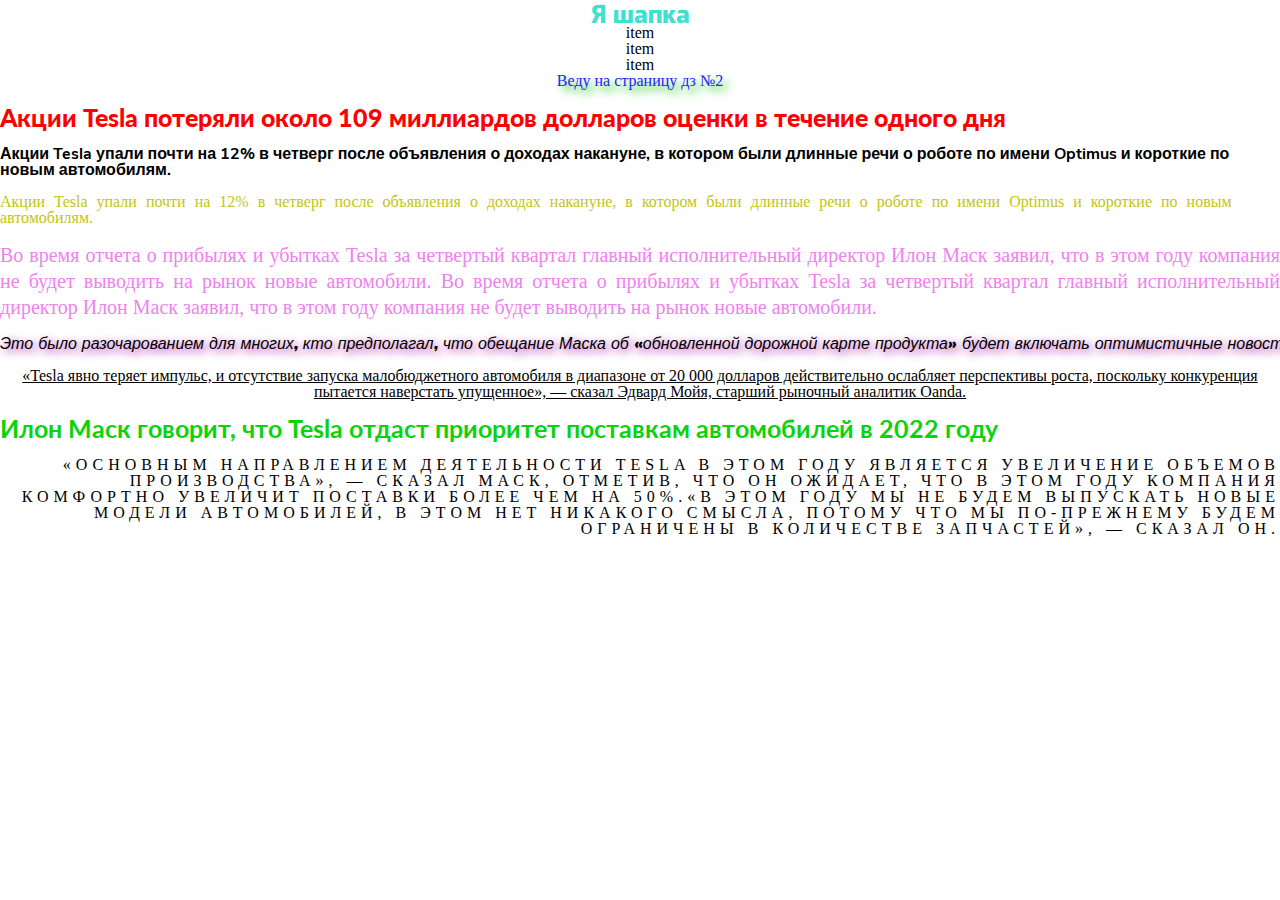
<file: index.html>
<!DOCTYPE html>
<html lang="ru">

<head>
	<meta charset="UTF-8">
	<meta http-equiv="X-UA-Compatible" content="IE=edge">
	<meta name="viewport" content="width=device-width, initial-scale=1.0">
	<link rel="stylesheet" href="css/style.css">
	<link href="https://fonts.googleapis.com/css?family=Lato:regular,italic,700,700italic,900,900italic"
		rel="stylesheet" />
	<title>Дз</title>
</head>

<body>
	<header class="header">
		<h2 class="title-head">Я шапка</h2>
		<nav class="menu">
			<ul class="list">
				<li><a href="#" class="link">item</a></li>
				<li><a href="#" class="link">item</a></li>
				<li><a href="#" class="link">item</a></li>
				<li><a href="design.html" class="link-go">Веду на страницу дз №2</a></li>
			</ul>
		</nav>
	</header>
	<br>
	<main class="main">
		<div class="first-article">
			<h1 class="main-title">Акции Tesla потеряли около 109 миллиардов долларов оценки в течение одного дня</h1>
			<br>
			<p class="bold">Акции Tesla упали почти на 12% в четверг после объявления о доходах накануне, в котором были
				длинные речи о роботе по имени Optimus и короткие по новым автомобилям.</p>
			<br>
			<p class="wordspacing">Акции Tesla упали почти на 12% в четверг после объявления о доходах накануне, в котором
				были длинные речи о роботе по имени Optimus и короткие по новым автомобилям.</p>
			<br>
			<p class="lineheight">Во время отчета о прибылях и убытках Tesla за четвертый квартал главный исполнительный
				директор Илон Маск заявил, что в этом году компания не будет выводить на рынок новые автомобили.
				Во время отчета о прибылях и убытках Tesla за четвертый квартал главный исполнительный
				директор Илон Маск заявил, что в этом году компания не будет выводить на рынок новые автомобили.
			</p>
			<br>
			<p class="shadow">Это было разочарованием для многих, кто предполагал, что обещание Маска об «обновленной
				дорожной карте продукта» будет включать оптимистичные новости о Cybertruck, грузовике Semi и планах на
				будущие о более дешевых моделях.</p>
			<br>
			<p class="text-center">«Tesla явно теряет импульс, и отсутствие запуска малобюджетного автомобиля в диапазоне
				от 20 000 долларов действительно ослабляет перспективы роста, поскольку конкуренция пытается наверстать
				упущенное», — сказал Эдвард Мойя, старший рыночный аналитик Oanda.</p>
		</div>
		<br>
		<div class="second-article">
			<h2 class="main-title-second-article">Илон Маск говорит, что Tesla отдаст приоритет поставкам автомобилей в
				2022 году</h2>
			<br>
			<p class="text-right">«Основным направлением деятельности Tesla в этом году является увеличение объемов
				производства», — сказал Маск, отметив, что он ожидает, что в этом году компания комфортно увеличит поставки
				более чем на 50%.«В этом году мы не будем выпускать новые модели автомобилей, в этом нет никакого смысла,
				потому что мы по-прежнему будем ограничены в количестве запчастей», — сказал он.</p>
		</div>
	</main>
</body>

</html>
</file>
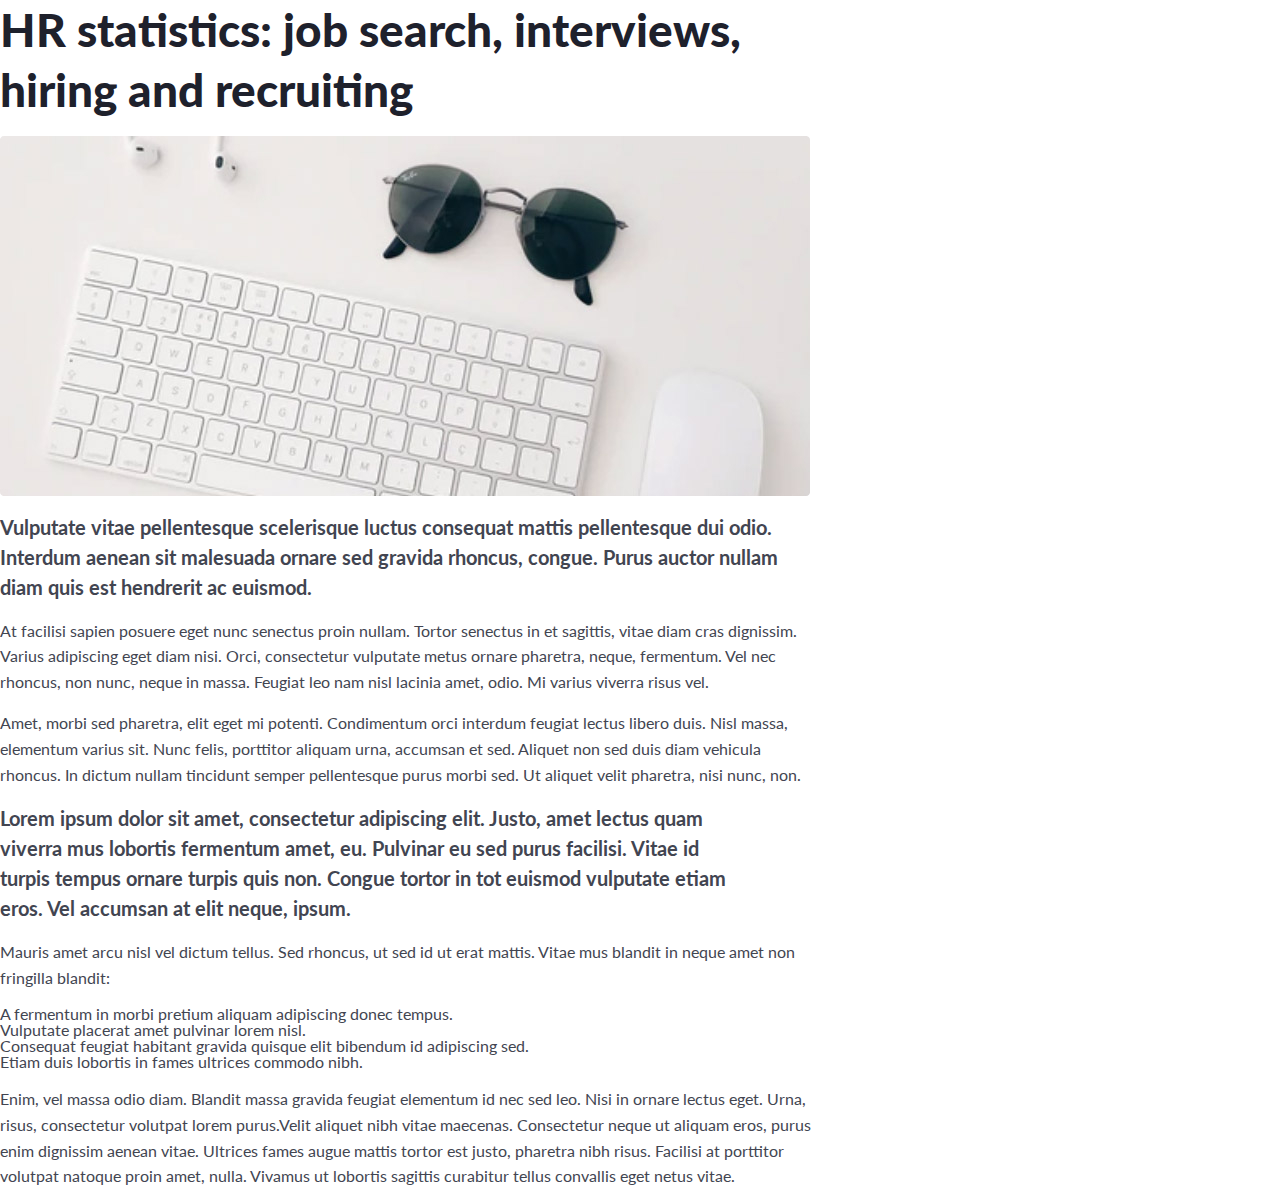
<file: design.html>
<!DOCTYPE html>
<html lang="en">

<head>
	<meta charset="UTF-8">
	<meta http-equiv="X-UA-Compatible" content="IE=edge">
	<meta name="viewport" content="width=device-width, initial-scale=1.0">
	<link rel="stylesheet" href="css/design.css">
	<link href="https://fonts.googleapis.com/css?family=Lato:regular,italic,700,700italic,900,900italic"
		rel="stylesheet" />
	<title>Макет дз</title>
</head>

<body>
	<main class="main">
		<h1 class="main-title">HR statistics: job search, interviews,<br> hiring and recruiting</h1>
		<br>
		<img src="img/image.jpg" alt="keyboard and glasses" class="image">
		<br>
		<br>
		<p class="bold">Vulputate vitae pellentesque scelerisque luctus consequat mattis pellentesque dui odio. <br>
			Interdum
			aenean sit malesuada ornare sed gravida rhoncus, congue. Purus auctor nullam <br> diam quis est hendrerit ac
			euismod. </p>
		<br>
		<p class="text">At facilisi sapien posuere eget nunc senectus proin nullam. Tortor senectus in et sagittis, vitae
			diam cras dignissim. <br> Varius adipiscing eget diam nisi. Orci, consectetur vulputate metus ornare pharetra,
			neque, fermentum. Vel nec <br> rhoncus, non nunc, neque in massa. Feugiat leo nam nisl lacinia amet, odio. Mi
			varius
			viverra risus vel.</p>
		<br>
		<p class="text">Amet, morbi sed pharetra, elit eget mi potenti. Condimentum orci interdum feugiat lectus libero
			duis. Nisl massa, <br> elementum varius sit. Nunc felis, porttitor aliquam urna, accumsan et sed. Aliquet non
			sed
			duis diam vehicula <br> rhoncus. In dictum nullam tincidunt semper pellentesque purus morbi sed. Ut aliquet
			velit
			pharetra, nisi nunc, non.</p>
		<br>
		<p class="bold">Lorem ipsum dolor sit amet, consectetur adipiscing elit. Justo, amet lectus quam <br> viverra mus
			lobortis fermentum amet, eu. Pulvinar eu sed purus facilisi. Vitae id <br> turpis tempus ornare turpis quis
			non.
			Congue tortor in tot euismod vulputate etiam <br> eros. Vel accumsan at elit neque, ipsum.</p>
		<br>
		<p class="text">Mauris amet arcu nisl vel dictum tellus. Sed rhoncus, ut sed id ut erat mattis. Vitae mus blandit
			in neque amet non <br> fringilla blandit:</p>
		<br>
		<ul class="list">
			<li class="item">A fermentum in morbi pretium aliquam adipiscing donec tempus.</li>
			<li class="item">Vulputate placerat amet pulvinar lorem nisl.</li>
			<li class="item">Consequat feugiat habitant gravida quisque elit bibendum id adipiscing sed.</li>
			<li class="item">Etiam duis lobortis in fames ultrices commodo nibh.</li>
		</ul>
		<br>
		<p class="text">Enim, vel massa odio diam. Blandit massa gravida feugiat elementum id nec sed leo. Nisi in ornare
			lectus eget. Urna, <br> risus, consectetur volutpat lorem purus.Velit aliquet nibh vitae maecenas.
			Consectetur neque ut aliquam eros, purus <br> enim dignissim aenean vitae. Ultrices fames augue mattis tortor
			est justo,
			pharetra nibh risus. Facilisi at porttitor <br> volutpat natoque proin amet, nulla. Vivamus ut lobortis
			sagittis
			curabitur tellus convallis eget netus vitae.</p>
	</main>
</body>

</html>
</file>
<file: css/style.css>
@import "null.css";

@import url("https://fonts.googleapis.com/css?family=Murecho:100,200,300,regular,500,600,700,800,900&display:swap;");
@font-face {
	font-family: "NunitoSans";
	src: url("../fonts/NunitoSans-Black.woff") format("woff"), url("../fonts/NunitoSans-Black.woff2") format("woff2");
	font-weight: 900;
	font-style: normal;
	font-display: swap;
}
@font-face {
	font-family: "NunitoSans";
	src: url("../fonts/NunitoSans-BlackItalic.woff") format("woff"),
		url("../fonts/NunitoSans-BlackItalic.woff2") format("woff2");
	font-weight: 900;
	font-style: italic;
	font-display: swap;
}
@font-face {
	font-family: "NunitoSans";
	src: url("../fonts/NunitoSans-Bold.woff") format("woff"), url("../fonts/NunitoSans-Bold.woff2") format("woff2");
	font-weight: 700;
	font-style: normal;
	font-display: swap;
}
@font-face {
	font-family: "NunitoSans";
	src: url("../fonts/NunitoSans-Regular.woff") format("woff"), url("../fonts/NunitoSans-Regular.woff2") format("woff2");
	font-weight: 400;
	font-style: normal;
	font-display: swap;
}

.title-head {
	font-size: 25px;
	font-family: "Murecho", serif;
	color: turquoise;
	font-weight: 700;
}
.header {
	text-align: center;
}
.link-go {
	color: rgb(35, 35, 252);
	text-shadow: 5px 5px 8px rgb(13, 196, 13);
}
.main-title {
	color: red;
	font-family: "Lato", sans-serif;
	font-weight: 900;
	font-size: 25px;
}
.bold {
	font-family: "NunitoSans", sans-serif;
	font-weight: 700;
}
.wordspacing {
	color: rgb(196, 196, 20);
	word-spacing: 5px;
}
.lineheight {
	font-size: 20px;
	color: violet;
	line-height: 1.3;
	text-align: justify;
}
.shadow {
	text-shadow: 3px 3px 10px rgb(167, 11, 167);
	font-family: "NunitoSans", sans-serif;
	font-style: italic;
	white-space: nowrap;
}
.text-center {
	text-align: center;
	text-decoration: underline;
}
.second-article {
}
.main-title-second-article {
	font-size: 25px;
	font-family: "Lato", sans-serif;
	font-weight: 700;
	color: rgb(11, 211, 11);
}
.text-right {
	text-align: right;
	text-transform: uppercase;
	letter-spacing: 5px;
}
</file>
<file: css/design.css>
@import "null.css";

.main {
	font-family: "Lato", sans-serif;
	color: #424551;
}
.main-title {
	font-size: 46px;
	line-height: 1.3;
	font-weight: 900;
	color: #1e212c;
}
.image {
}
.bold {
	font-weight: 700;
	font-size: 20px;
	line-height: 1.5;
}
.text {
	font-size: 16px;
	line-height: 1.6;
}
.list {
}
</file>
